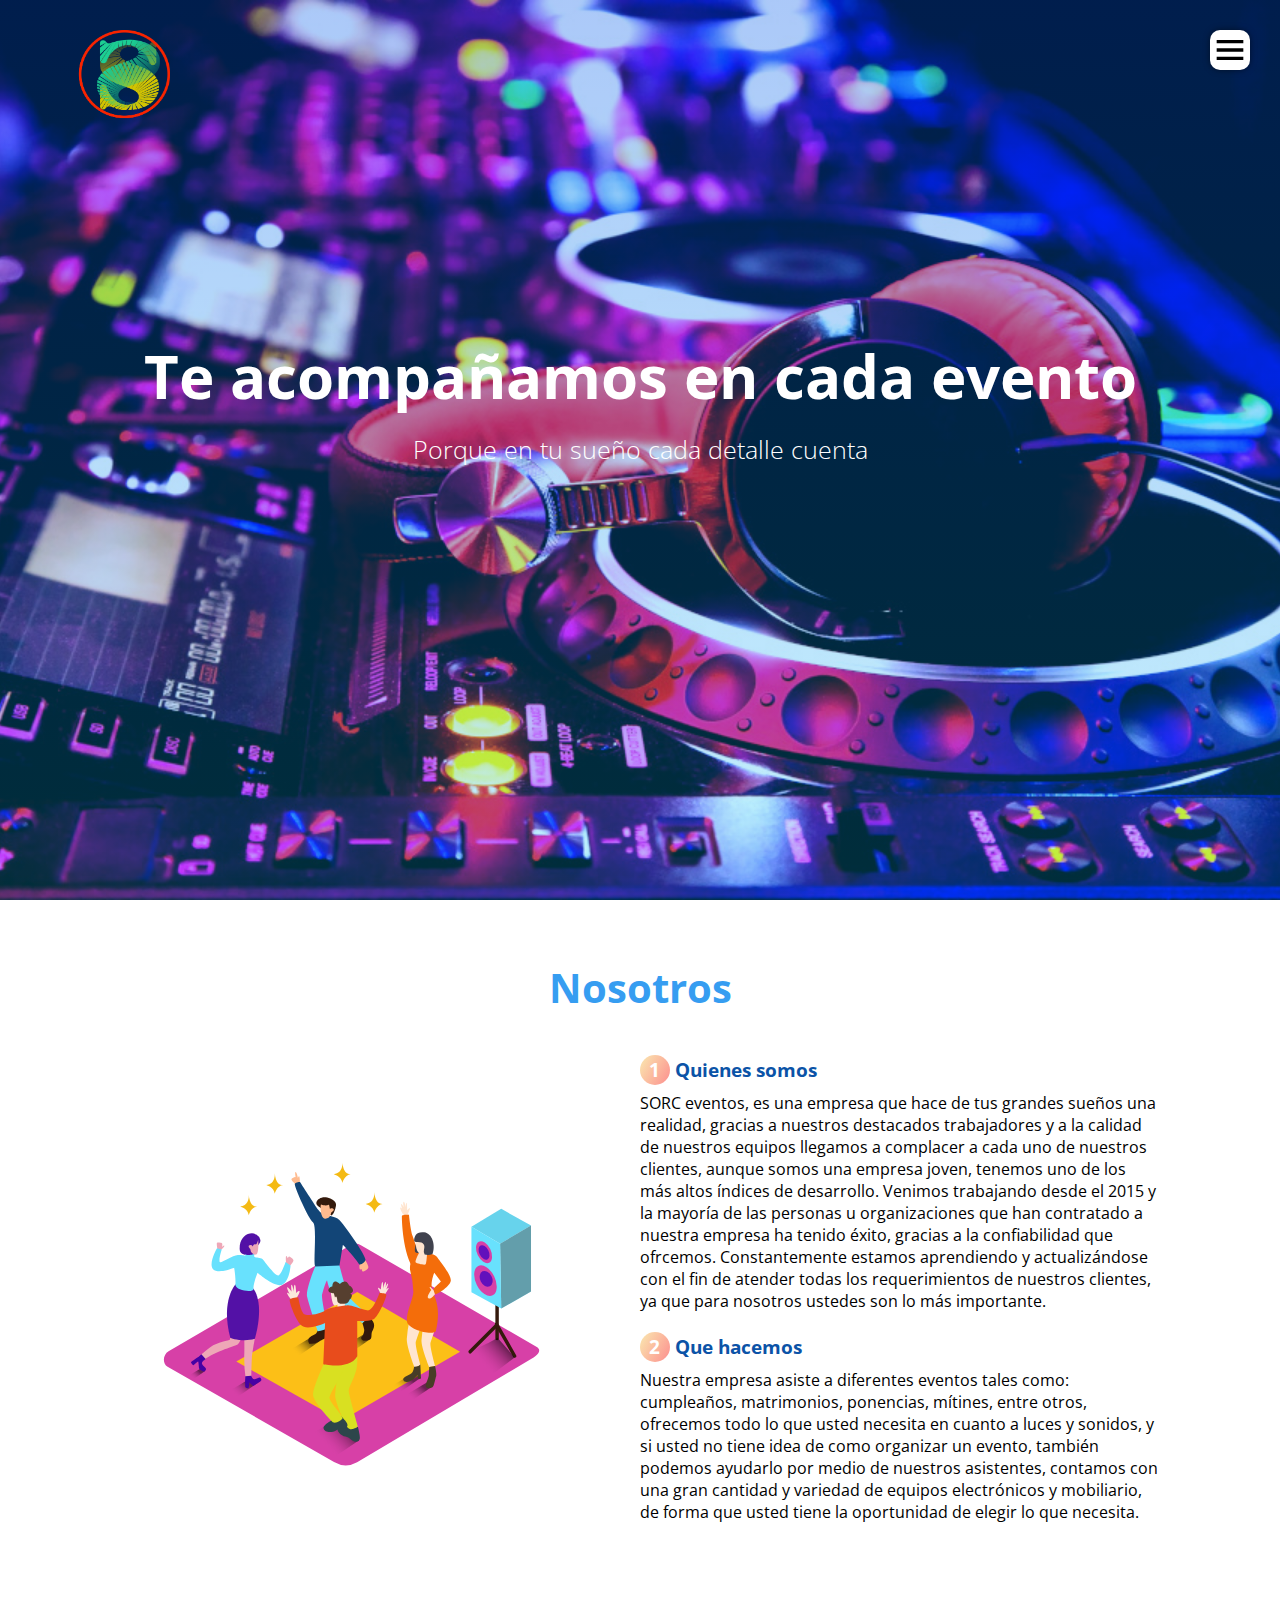
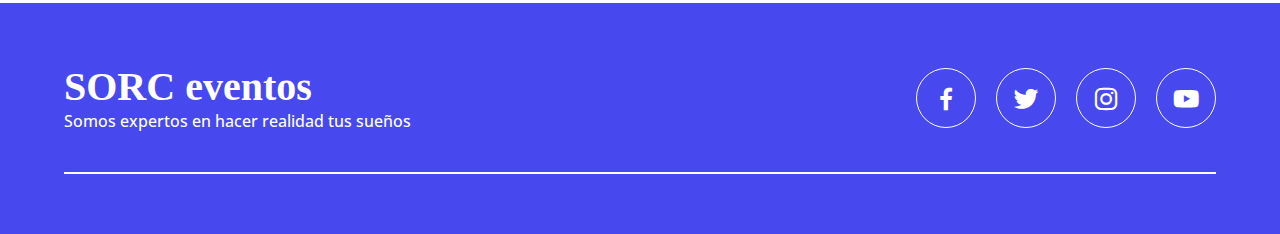
<file: index.html>
<!DOCTYPE html>
<html lang="es">
<head>
  <meta charset="UTF-8">
  <meta name="viewport" content="width=device-width, initial-scale=1.0">
  <title>SORC</title>
  <link rel="stylesheet" type="text/css" href="css/stylesheet.css"/>
  <link href='https://cdn.jsdelivr.net/npm/boxicons@2.0.5/css/boxicons.min.css' rel='stylesheet'>
  <link href="https://fonts.googleapis.com/css2?family=Open+Sans:wght@300;400;700&display=swap" rel="stylesheet">
</head>
<body>
    <header class="header" id="inicio">
        <img src="logo.png" alt="" class="logo">
        <img src="img/menu.svg" alt="" class="rayas">
        <nav class="menu">
            <a href="index.html" class="m">INICIO</a>
            <a href="alquiler.html #expertos" class="m">ALQUILER</a>
            <a href="servicios.html #servicios" class="m">SERVICIOS</a>
            <a href="galería.html #galeria" class="m">GALERÍA</a>
            <a href="contacto.html #contacto" class="m">CONTACTO</a>
        </nav>
        <div class="contenedor head">
            <h1 class="titulo">Te acompañamos en cada evento</h1>
            <p class="copy">Porque en tu sueño cada detalle cuenta</p>
        </div>
    </header>
    <main>
        <section class="contenedor" id="nosotros">
            <h2 class="subtitulo">Nosotros</h2>
            <div class="contenedor_servicio">
                <img src="img/party.svg" alt="party">
                <div class="checklist_servicio ">
                    <div class="service">
                        <h3 class="n_service"><span class="number">1</span>Quienes somos</h3>
                        <p>SORC eventos, es una empresa que hace de tus grandes sueños una realidad, gracias a nuestros destacados trabajadores y a la calidad de nuestros equipos llegamos a complacer a cada uno de nuestros clientes, aunque somos una empresa joven, tenemos uno de los más altos índices de desarrollo. Venimos trabajando desde el 2015 y la mayoría de las personas u organizaciones que han contratado a nuestra empresa ha tenido éxito, gracias a la confiabilidad que ofrcemos. Constantemente estamos aprendiendo y actualizándose con el fin de atender todas los requerimientos de nuestros clientes, ya que para nosotros ustedes son lo más importante.</p>
                    </div>
                    <div class="service">
                        <h3 class="n_service"><span class="number">2</span>Que hacemos</h3>
                        <p>Nuestra empresa asiste a diferentes eventos tales como: cumpleaños, matrimonios, ponencias, mítines, entre otros, ofrecemos todo lo que usted necesita en cuanto a luces y sonidos, y si usted no tiene idea de como organizar un evento, también podemos ayudarlo por medio de nuestros asistentes, contamos con una gran cantidad y variedad de equipos electrónicos y mobiliario, de forma que usted tiene la oportunidad de elegir lo que necesita.</p>
                    </div>
                </div> 
            </div>
        </section>
    </main>
    <footer id="contacto">
        <div class="contenedor footer_content">
            <div class="contact_us">
                <h2 class="brand">SORC eventos</h2>
                <p>Somos expertos en hacer realidad tus sueños</p>
            </div>
            <div class="social_media">
                <a href="https://www.facebook.com/###.###.000/" target="_blank" class="social_media_icon">
                    <i class='bx bxl-facebook'></i>
                </a>
                <a href="https://twitter.com/###.###.000" target="_blank"  class="social_media_icon">
                    <i class='bx bxl-twitter' ></i>
                </a>
                <a href="https://www.instagram.com/###.###.000/" target="_blank"  class="social_media_icon">
                    <i class='bx bxl-instagram'></i>
                </a>
                <a href="https://www.youtube.com/###.###.000r" target="_blank" class="social_media_icon">
                    <i class='bx bxl-youtube' ></i>
                </a>
            </div>
        </div>
        <div class="line"></div>
    </footer>
    <script src="js/menu.js"></script>
    <script src="js/lightbox.js"></script>
</body>
</html>
</file>
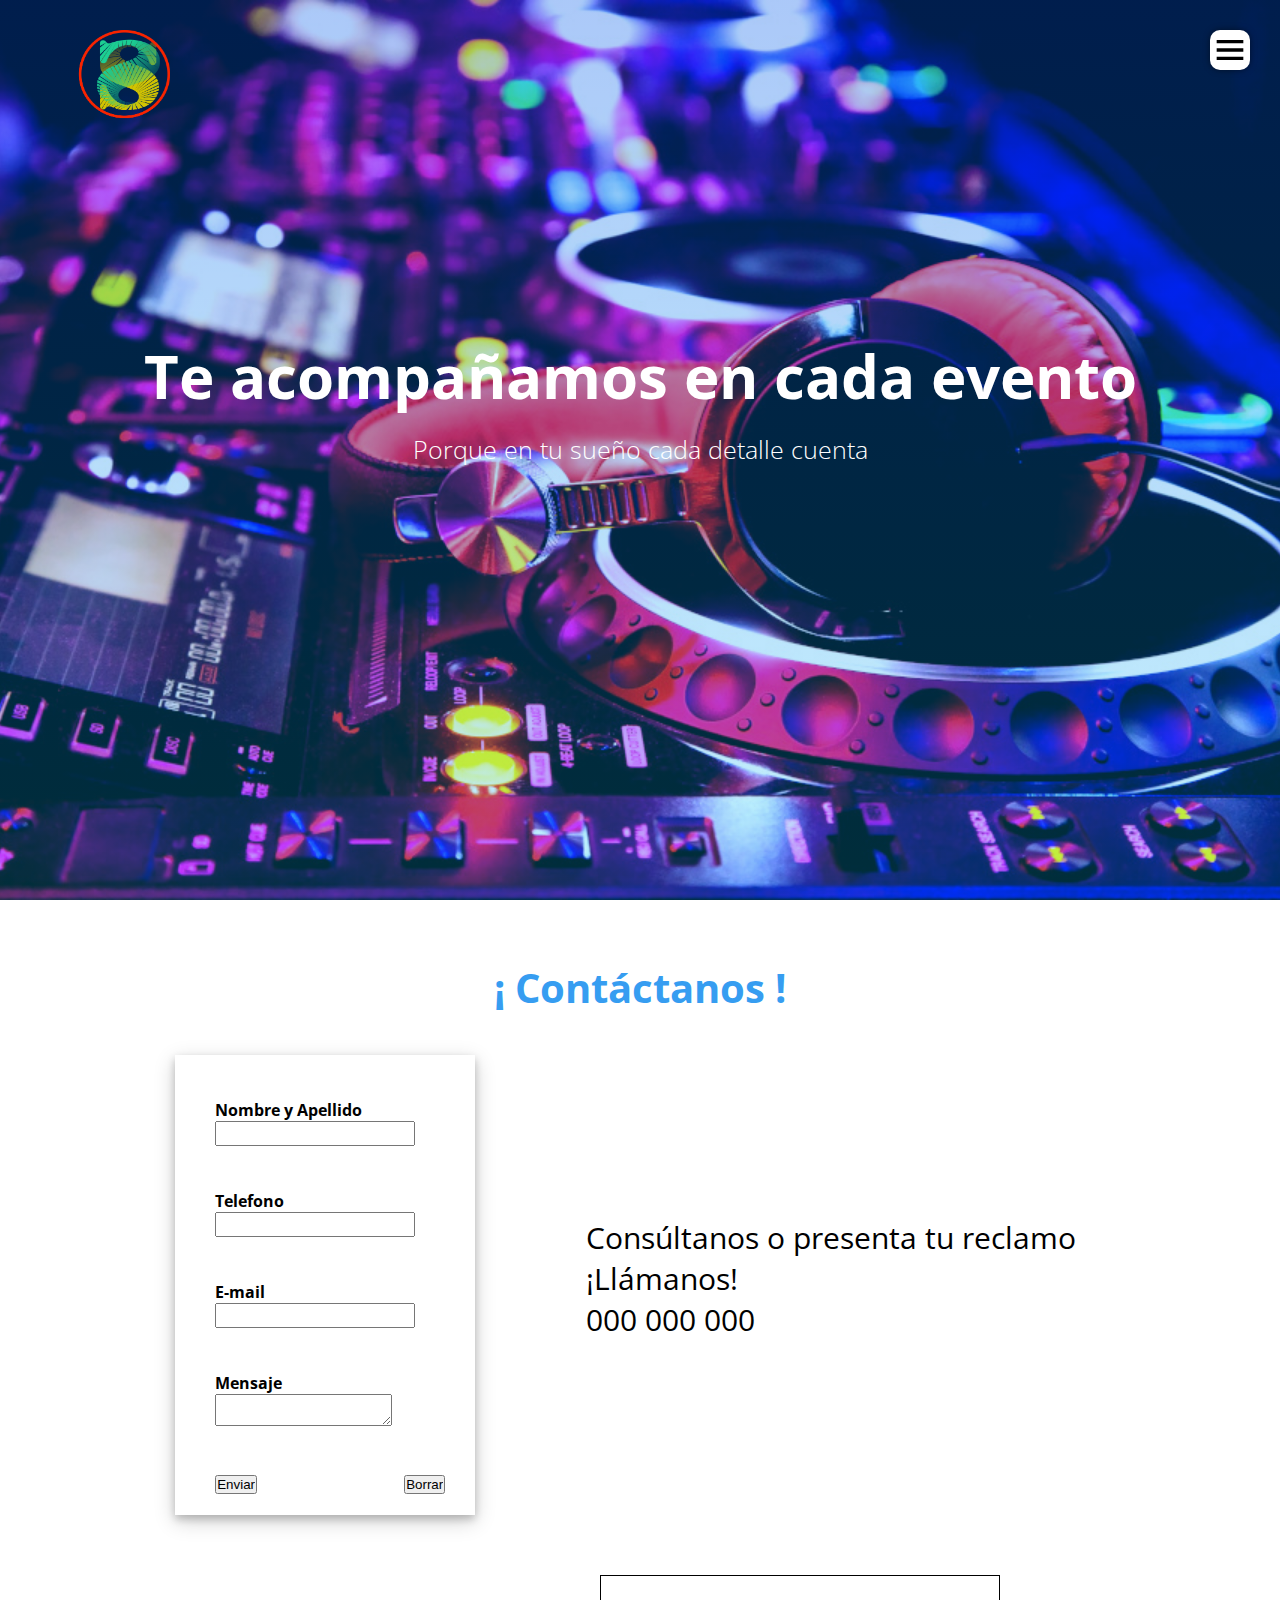
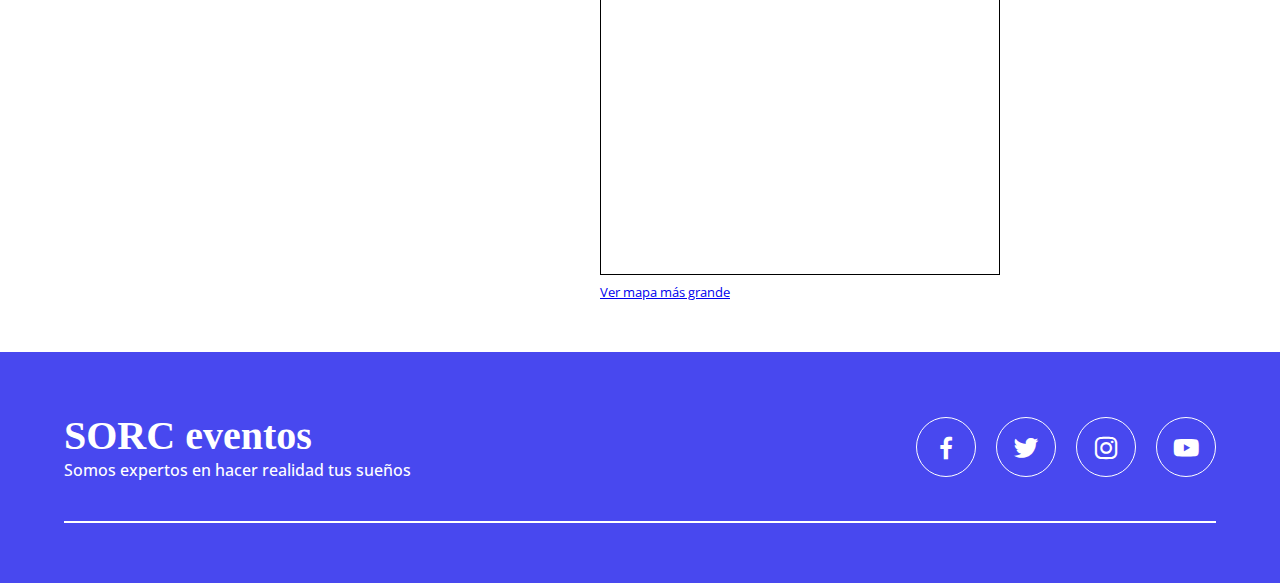
<file: contacto.html>
<!DOCTYPE html>
<html lang="es">
<head>
  <meta charset="UTF-8">
  <meta name="viewport" content="width=device-width, initial-scale=1.0">
  <title>SORC | Contacto</title>
  <link rel="stylesheet" type="text/css" href="css/stylesheet.css"/>
  <link href='https://cdn.jsdelivr.net/npm/boxicons@2.0.5/css/boxicons.min.css' rel='stylesheet'>
  <link href="https://fonts.googleapis.com/css2?family=Open+Sans:wght@300;400;700&display=swap" rel="stylesheet">
</head>
<body>
    <header class="header" id="inicio">
        <img src="logo.png" alt="" class="logo">
        <img src="img/menu.svg" alt="" class="rayas">
        <nav class="menu">
            <a href="index.html" class="m">INICIO</a>
            <a href="alquiler.html #expertos" class="m">ALQUILER</a>
            <a href="servicios.html #servicios" class="m">SERVICIOS</a>
            <a href="galería.html #galeria" class="m">GALERÍA</a>
            <a href="contacto.html #contacto" class="m">CONTACTO</a>
        </nav>
        <div class="contenedor head">
            <h1 class="titulo">Te acompañamos en cada evento</h1>
            <p class="copy">Porque en tu sueño cada detalle cuenta</p>
        </div>
    </header>
    <main>
        <section class="contenedor" id="contacto">
            <h2 class="subtitulo">¡ Contáctanos !</h2>
            <div class="contenedor_servicio">
                <form action="https://formspree.io/mgepvwaa" target="_blank" method="post">
                    <input type="hidden" name="_next" value="gracias1.html" />
                    <div class="formu">
                        <ul clas>
                            <br></br>
                            <li class="h">Nombre y Apellido</li>
                            <li class="h"><input id="nombre" class="box" type="text" name="nombre" style="width: 200px; height: 25px"/></li>
                            <br></br>
                            <li class="h">Telefono</li>
                            <li class="h"><input id="telefono" class="box" type="text" name="telefono" maxlength="9" style="width: 200px; height: 25px"/></li>
                            <br></br>
                            <li class="h">E-mail</li>
                            <li class="h"><input id="email" class="box" type="email" name="mail" style="width: 200px; height: 25px"/></li>
                            <br></br>
                            <li class="h">Mensaje</li>
                            <li class="h"><textarea id="mensaje" class="box" name="mensaje"></textarea></li> 
                            <br></br>
                            <div class="botones">
                                <li class="h"><input class="button" type="submit" style="float: left" value="Enviar" name="Enviar"/>
                                <input class="button" style="float: right" type="reset" value="Borrar"/>
                                </li>
                            </div>
                        </ul>
                    </div>
                </form>
                <div class="checklist_servicio ">
                    <div id="texta" class="service">
                        <h3 class="n_service"></span></h3>
                        <p>Consúltanos o presenta tu reclamo</p>
                        <p>¡Llámanos!</p>
                        <p>000 000 000</p> 
                    </div>
                </div> 
            </div>
        </section>
        <section>
            <iframe class="map" frameborder="0" scrolling="no" marginheight="0" marginwidth="0" src="https://www.openstreetmap.org/export/embed.html?bbox=-78.23952466249466%2C-5.89584260662704%2C-78.23590368032457%2C-5.893884275858799&amp;layer=mapnik&amp;marker=-5.89486344210679%2C-78.2377141714096" style="border: 1px solid black"></iframe><br/><small><a href="https://www.openstreetmap.org/?mlat=-5.89486&amp;mlon=-78.23771#map=19/-5.89486/-78.23771&amp;layers=N" target="_blank" class="vermap">Ver mapa más grande</a></small>
        </section>
    </main>
    <footer class="cont" id="contacto">
        <div class="contenedor footer_content">
            <div class="contact_us">
                <h2 class="brand">SORC eventos</h2>
                <p>Somos expertos en hacer realidad tus sueños</p>
            </div>
            <div class="social_media">
                <a href="https://www.facebook.com/###.###.000/" target="_blank" class="social_media_icon">
                    <i class='bx bxl-facebook'></i>
                </a>
                <a href="https://twitter.com/###.###.000" target="_blank"  class="social_media_icon">
                    <i class='bx bxl-twitter' ></i>
                </a>
                <a href="https://www.instagram.com/###.###.000/" target="_blank"  class="social_media_icon">
                    <i class='bx bxl-instagram'></i>
                </a>
                <a href="https://www.youtube.com/###.###.000r" target="_blank" class="social_media_icon">
                    <i class='bx bxl-youtube' ></i>
                </a>
            </div>
        </div>
        <div class="line"></div>
    </footer>
    <script src="js/menu.js"></script>
    <script src="js/lightbox.js"></script>
</body>
</html>
</file>
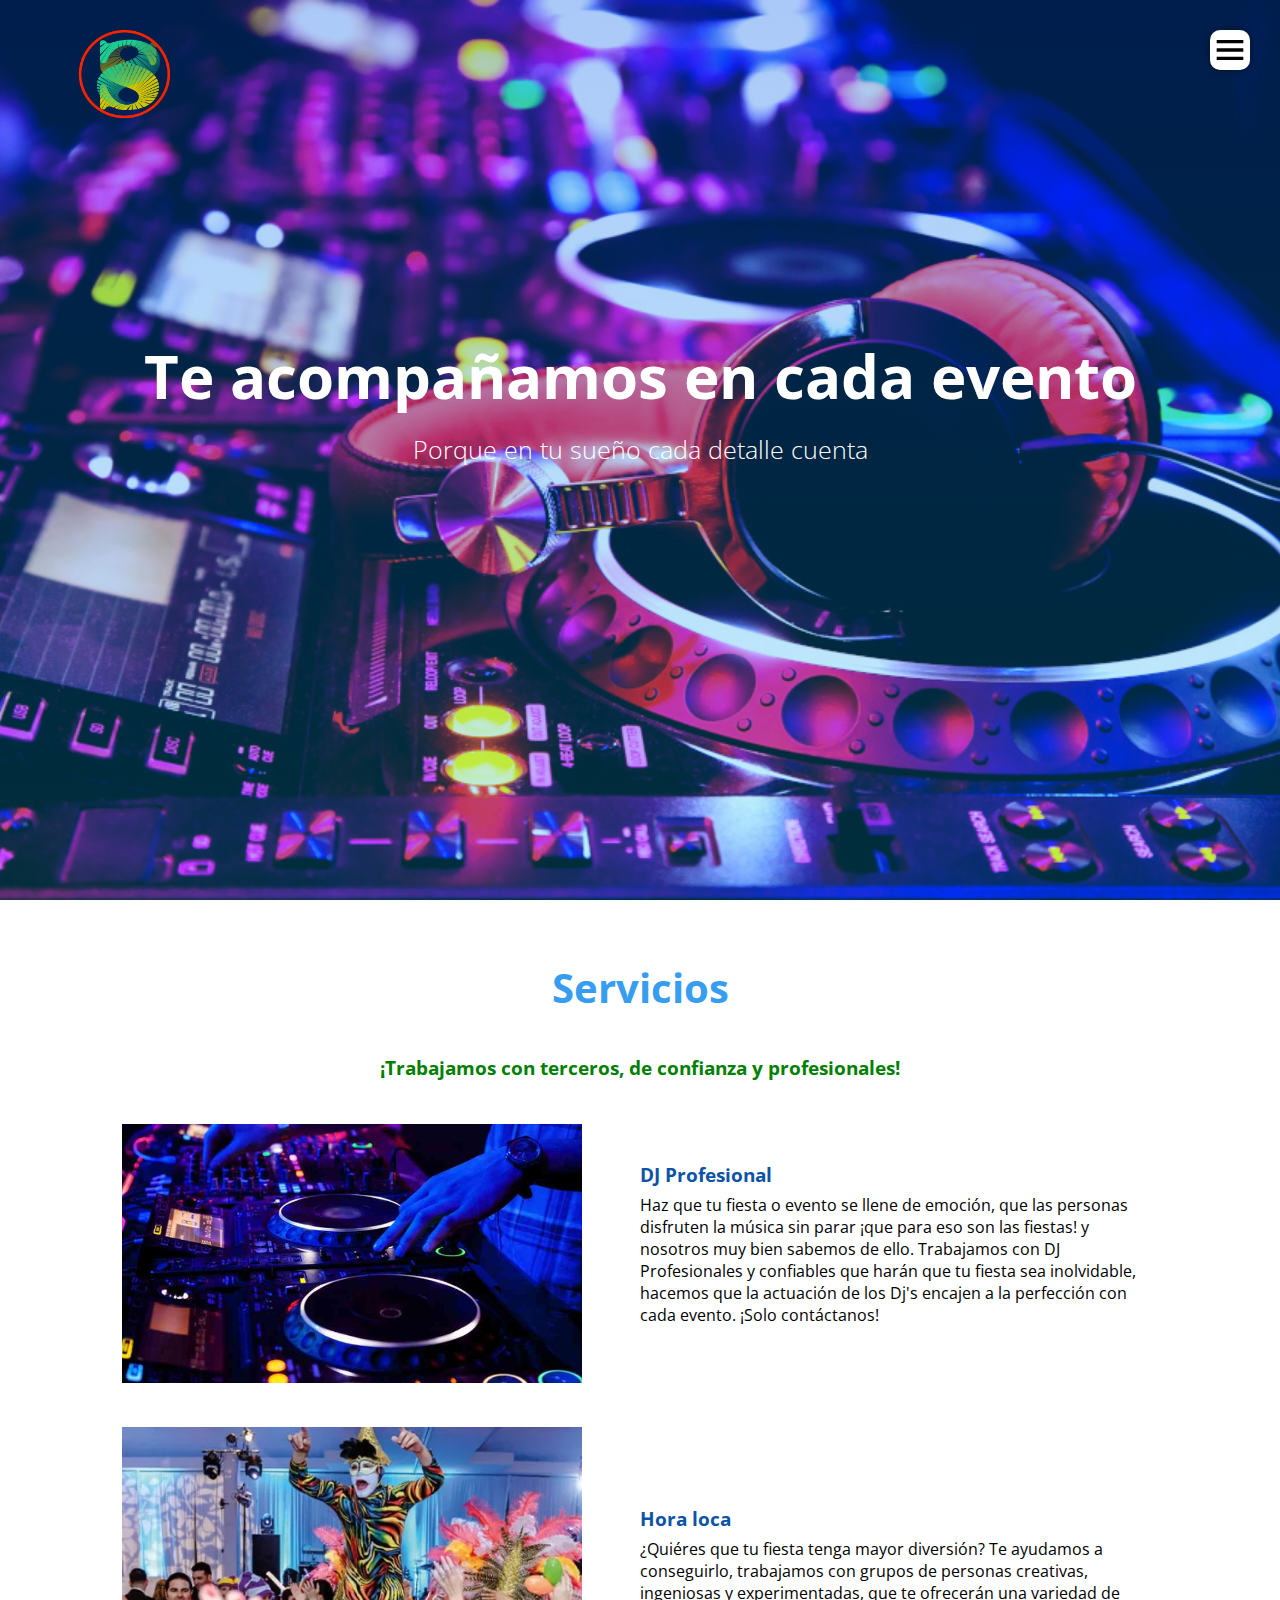
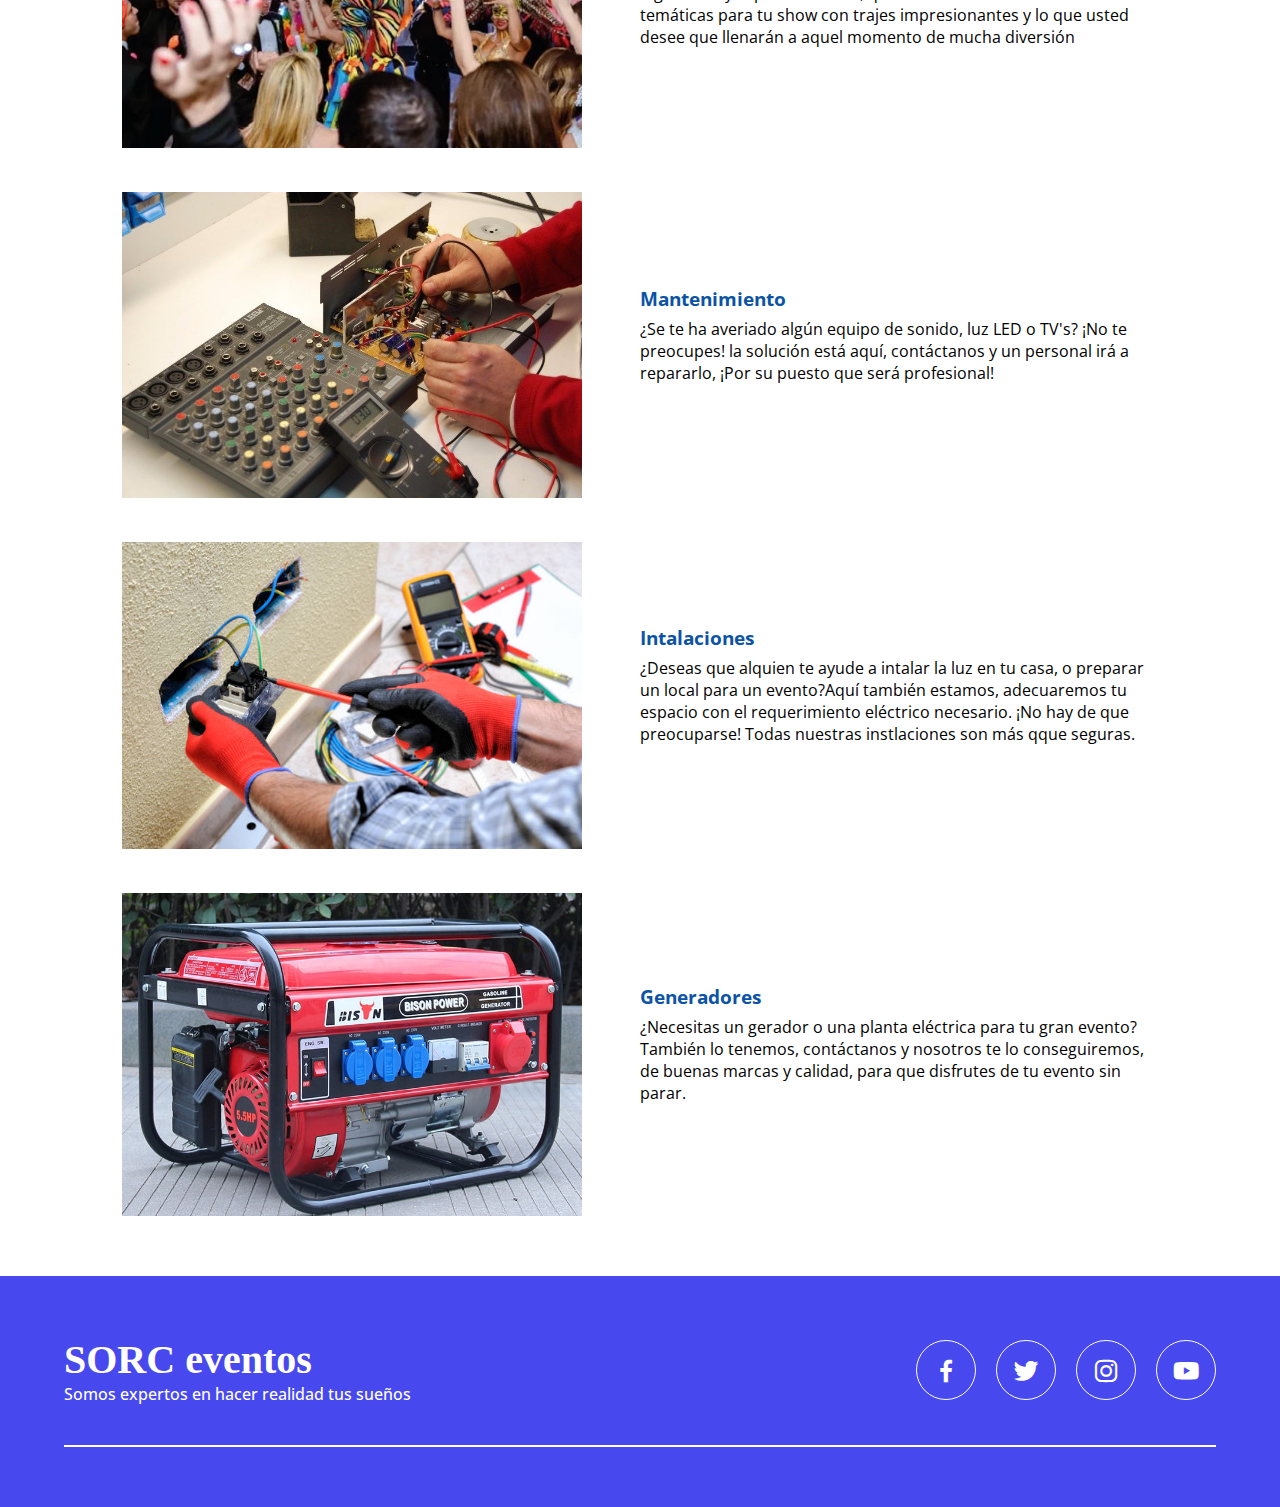
<file: servicios.html>
<!DOCTYPE html>
<html lang="es">
<head>
    <meta charset="UTF-8">
    <meta name="viewport" content="width=device-width, initial-scale=1.0">
    <title>SORC | Eventos</title>
    <link rel="stylesheet" type="text/css" href="css/stylesheet.css"/>
    <link href='https://cdn.jsdelivr.net/npm/boxicons@2.0.5/css/boxicons.min.css' rel='stylesheet'>
    <link href="https://fonts.googleapis.com/css2?family=Open+Sans:wght@300;400;700&display=swap" rel="stylesheet">
</head>
<body>
    <header class="header" id="inicio">
        <img src="logo.png" alt="" class="logo">
        <img src="img/menu.svg" alt="" class="rayas">
        <nav class="menu">
            <a href="index.html" class="m">INICIO</a>
            <a href="alquiler.html #expertos" class="m">ALQUILER</a>
            <a href="servicios.html #servicios" class="m">SERVICIOS</a>
            <a href="galería.html #galeria" class="m">GALERÍA</a>
            <a href="contacto.html #contacto" class="m">CONTACTO</a>
        </nav>
        <div class="contenedor head">
            <h1 class="titulo">Te acompañamos en cada evento</h1>
            <p class="copy">Porque en tu sueño cada detalle cuenta</p>
        </div>
    </header>   
    <main>
        <section class="contenedor" id="servicios">
            <h2 class="subtitulo">Servicios</h2>
            <h3 class="work">¡Trabajamos con terceros, de confianza y profesionales!</h3>
            <br></br>
            <div class="contenedor_servicio">
                <img src="img/djs.jpg" alt="party">
                <div class="checklist_servicio ">
                    <div class="service">
                        <h3 class="n_service">DJ Profesional</h3>
                        <p>Haz que tu fiesta o evento se llene de emoción, que las personas disfruten la música sin parar ¡que para eso son las fiestas! y nosotros muy bien sabemos de ello. Trabajamos con DJ Profesionales y confiables que harán que tu fiesta sea inolvidable, hacemos que la actuación de los Dj's encajen a la perfección con cada evento. ¡Solo contáctanos!</p>
                    </div>
                </div> 
            </div>
            <br></br>
            <div class="contenedor_servicio">
                <img src="img/hl.jpg" alt="party">
                <div class="checklist_servicio ">
                    <div class="service">
                        <h3 class="n_service">Hora loca</h3>
                        <p>¿Quiéres que tu fiesta tenga mayor diversión? Te ayudamos a conseguirlo, trabajamos con grupos de personas creativas, ingeniosas y experimentadas, que te ofrecerán una variedad de temáticas para tu show con trajes impresionantes y lo que usted desee que llenarán a aquel momento de mucha diversión</p>
                    </div>
                </div> 
            </div>
            <br></br>
            <div class="contenedor_servicio">
                <img src="img/repa.jpg" alt="party">
                <div class="checklist_servicio ">
                    <div class="service">
                        <h3 class="n_service">Mantenimiento</h3>
                        <p>¿Se te ha averiado algún equipo de sonido, luz LED o TV's? ¡No te preocupes! la solución está aquí, contáctanos y un personal irá a repararlo, ¡Por su puesto que será profesional!</p>
                    </div>
                </div> 
            </div>
            <br></br>
            <div class="contenedor_servicio">
                <img src="img/man.jpg" alt="party">
                <div class="checklist_servicio ">
                    <div class="service">
                        <h3 class="n_service">Intalaciones</h3>
                        <p>¿Deseas que alquien te ayude a intalar la luz en tu casa, o preparar un local para un evento?Aquí también estamos, adecuaremos tu espacio con el requerimiento eléctrico necesario. ¡No hay de que preocuparse! Todas nuestras instlaciones son más qque seguras.</p>
                    </div>
                </div> 
            </div>
            <br></br>
            <div class="contenedor_servicio">
                <img src="img/gene.jpg" alt="party">
                <div class="checklist_servicio ">
                    <div class="service">
                        <h3 class="n_service">Generadores</h3>
                        <p>¿Necesitas un gerador o una planta eléctrica para tu gran evento? También lo tenemos, contáctanos y nosotros te lo conseguiremos, de buenas marcas y calidad, para que disfrutes de tu evento sin parar.</p>
                    </div>
                </div> 
            </div>
        </section>
    </main>
    <footer id="contacto">
        <div class="contenedor footer_content">
            <div class="contact_us">
                <h2 class="brand">SORC eventos</h2>
                <p>Somos expertos en hacer realidad tus sueños</p>
            </div>
            <div class="social_media">
                <a href="https://www.facebook.com/###.###.000/" target="_blank" class="social_media_icon">
                    <i class='bx bxl-facebook'></i>
                </a>
                <a href="https://twitter.com/###.###.000" target="_blank"  class="social_media_icon">
                    <i class='bx bxl-twitter' ></i>
                </a>
                <a href="https://www.instagram.com/###.###.000/" target="_blank"  class="social_media_icon">
                    <i class='bx bxl-instagram'></i>
                </a>
                <a href="https://www.youtube.com/###.###.000r" target="_blank" class="social_media_icon">
                    <i class='bx bxl-youtube' ></i>
                </a>
            </div>
        </div>
        <div class="line"></div>
    </footer> 
    <script src="js/menu.js"></script>
    <script src="js/lightbox.js"></script>
</body>
</html>
</file>
<file: css/stylesheet.css>
*{
    margin: 0;
    padding: 0;
    box-sizing: border-box;
}

.work {
    text-align: center;
    color: green;
}
.ce {
    font-weight: bold;
}

.box3 {
    width: 150px;
}

.box4 {
    width: 100px;
}

.cont {
    margin-top: 50px;
}

.map {
    margin-left: 600px;
    width: 400px;
    height: 300px;
}

.vermap {
    margin-top: 20px;
    margin-left: 600px;
}

.form {
	width: 580px;
	height: 980px;
	box-shadow: 0 4px 8px 0 rgba(0, 0, 0, 0.2), 0 6px 20px 0 rgba(0, 0, 0, 0.19);
}

.formu {
    width: 300px;
    height: 460px;
    margin-left: auto;
	margin-right: auto; 
    box-shadow: 0 4px 8px 0 rgba(0, 0, 0, 0.2), 0 6px 20px 0 rgba(0, 0, 0, 0.19);
}

.f {
    margin-left: 40px;
    margin-right: 40px;
    font-weight: bold;
    list-style: none;
}

.h {
    list-style: none;
    font-weight: bold;
    margin-left: 40px;
    margin-right: 30px;
}

.j {
    list-style: none;
    font-weight: bold;
}

.sonido {
    color: red;
}

.lye {
    color: green;
}

.iyv {
    color: blue;
}

.contenedor #s {
    text-decoration: none;
    font-weight: bold;
}

.cont_expert {
    list-style: none;
}

.cont_expert ul {
    list-style: none;
}
.contenedor .cont_expert #desple a {
    text-decoration: none;
}

.contenedor #desple {
    display: none;
}

.contenedor .cont_expert #s:hover {
    color: green;
}
.contenedor .cont_expert #desple a:hover {
    color: red;
}

.contenedor .cont_expert:hover #desple {
    display: block;
}

:root {
    scroll-behavior: smooth;
}

.m {
    text-decoration: none;
    color: rgb(126, 35, 19);
    font-weight: bold;
}

body {
    font-family: 'Open Sans', sans-serif;
}

.contenedor {
    width: 90%;
    max-width: 1200px;
    overflow: hidden;
    margin: auto;
    padding: 60px 0;    
}

header {
    height: 100vh;
    background-image: linear-gradient(to top, hsla(193, 100%, 49%, 0.233) 0%, hsla(217, 100%, 46%, 0.329) 100%), url(../mainphoto.jpg);
    background-repeat: no-repeat;
    background-size: cover;
    background-attachment: fixed;
    background-position: center;
}

.logo {
    margin-top: 30px;
    margin-left: -30px;
    width: 200px;
    height: 200px;
}

.head {
    margin-top: 100px;
    text-align: center;
    padding: 0;
    height: 100%;
    /* display: flex; */
    justify-content: center;
    align-items: center;
    flex-direction: column;
    color: #fff;
}

.rayas {
    position: fixed;
    top: 30px;
    right: 30px;
    background: #fff;
    width: 40px;
    height: 40px;
    cursor: pointer;
    border-radius: 10px;
    box-shadow: 0 0 6px rgba(0, 0, 0, .5);
}

.menu {
    position: fixed;
    top: 0;
    right: 0;
    width: 30vw;
    height: 100%;
    background-image: linear-gradient(-225deg, rgb(67, 115, 248) 0%, hsl(198, 100%, 92%) 100%);
    display: flex;
    flex-direction: column;
    justify-content: space-evenly;
    align-items: center;
    transition: tranform .3s ease-in-out;
    transform: translate(110%);
    box-shadow: 0 0 6px rgba(0, 0, 0, .5);
}

.spread {
    transform: translate(0);
}


.titulo {
    font-size: 60px;
    margin-bottom: 15px;
}

.copy {
    font-weight: 300;
    font-size: 25px;
}

.subtitulo {
    text-align: center;
    color: rgb(54, 157, 241);
    margin-bottom: 40px;
    font-size: 40px;
}

.subtitulo_a {
    text-align: center;
    color: lawngreen;
    margin-bottom: 40px;
    font-size: 30px;
}

.contenedor_servicio {
    display: flex;
    justify-content: space-evenly;
    align-items: center;
    flex-wrap: wrap;
}

.contenedor_servicio img {
    width: 40%;
}

.checklist_servicio {
    width: 45%;
}

.service {
    margin-bottom: 20px;
}

.n_service {
    margin-bottom: 7px;
    color: rgb(11, 83, 167);
}

#texta {
    font-size: 30px;
}

.number {
    display: inline-block;
    background-image: linear-gradient(120deg, #fae9b0 0%, #fc8e8e 100%);
    width: 30px;
    height: 30px;
    color: #fff;
    text-align: center;
    border-radius: 50%;
    font-weight: 700;
    line-height: 30px;
    margin-right: 5px;
}

.gallery {
    background: #f2f2f2;
}

.contenedor_galería {
    display: flex;
    justify-content: space-evenly;
    flex-wrap: wrap;
}

.img_galería {  
    object-fit: cover;
    width: 30%;
    display: block;
    margin-bottom: 15px;
    box-shadow: 0 0 6px rgba(0, 0, 0, .5);
    cursor: pointer;
}

.imagen_light {
    position: fixed;
    background: rgba(0, 0, 0, .6);
    width: 100%;
    height: 100%;
    top: 0;
    left: 0;
    display: flex;
    justify-content: center;
    align-items: center;
    transform: translate(100%);
    transition: transform .2s ease-in-out;
}

.show {
    transform: translate(0);
}

.agregar_imagen {
    object-fit: cover;
    width: 60%;
    border-radius: 10px;
    transform: scale(0);
    transition: transform .3s .2s;
}

.showImage {
    transform: scale(1); 
}

.close {
    position: absolute;
    top: 15px;
    right: 15px;
    width: 40px;
    cursor: pointer;
}

.expert {
    display: flex;
    justify-content: space-evenly;
    align-items: center;
    flex-wrap: wrap;
}

.cont_expert {
    width: 30%;
    text-align: center;
    margin-top: 20px;   
}
.cont_expert img {
    width: 50%;
    display: block;
    margin:0 auto;
}

.n_expert {
    display: inline-block;
    margin-top: 20px;
    width: 100%;
    font-weight: 400;
    text-decoration: none;
}

/* Footer */

footer {
    background: rgba(29, 29, 235, 0.808);
    padding-bottom: 0.1px;
}

.footer_content {
    display: flex;
    justify-content: space-between;
    align-items: center;
    flex-wrap: wrap;
    padding-top: 60px;
    padding-bottom: 40px;
}

.contact_us {
    width: 40%;
    color: #fff;
}

.brand {
    font-weight: 500;
    font-size: 40px;
    font-weight: bold;
    font-family: serif;
}

.brand+p {
    font-weight: 500;
}

.social_media {
    width: 50%;
    display: flex;
    justify-content: flex-end;
}

.social_media_icon {
    display: inline-block;
    margin-left: 20px;
    width: 60px;
    height: 60px;
    border: 1px solid #fff;
    border-radius: 50%;
    text-align: center;
    color: #fff;
}

.social_media_icon:hover {
    background: #fff;
    color: #344ec2;
}
.social_media_icon i {
    font-size: 30px;
    line-height: 60px;
}

.line {
    width: 90%;
    max-width: 1200px;
    margin: 0 auto;
    height: 2px;
    background: #fff;
    margin-bottom: 60px;
}

@media screen and (max-width:1200px){
    .map {
        margin-left: 300px;
        width: 400px;
    }
    
    .vermap {
        margin-top: 20px;
        margin-left: 300px;
    }   

}


@media screen and (max-width:800px){
    .menu {
        width: 50vw;
    }

    .cont {
        margin-top: 50px;
    }

    .box3 {
        width: 100px;
    }
    
    .box4 {
        width: 80px;
    }
    
    .form {
        width: 430px;
        height: 960px;
        margin-bottom: 30px;
        box-shadow: 0 4px 8px 0 rgba(0, 0, 0, 0.2), 0 6px 20px 0 rgba(0, 0, 0, 0.19);
    }

    .f {
        margin-left: 10px;
        margin-right: 10px;
        font-weight: bold;
        list-style: none;
    }
    
    .map {
        margin-left: 230px;
        width: 400px;
    }
    
    .vermap {
        margin-top: 20px;
        margin-left: 230px;
    }    

    .formu {
        width: 300px;
        height: 470px;
        margin-left: auto;
        margin-right: auto; 
        box-shadow: 0 4px 8px 0 rgba(0, 0, 0, 0.2), 0 6px 20px 0 rgba(0, 0, 0, 0.19);
    }

    .formu ul {
        margin-left: 10px;
        margin-right: 10px;
    }

    .logo {
        margin-top: 15px;
        margin-left: -50px;
        width: 150px;
        height: 150px;
    }

    .titulo {
        font-size: 40px;
    }

    .contenedor_servicio img {
        width: 80%;
        margin-bottom: 40px;
    }
    .checklist_servicio {
        width: 80%;
    }

    .service {
        margin-bottom: 30px;
    }

    .agregar_imagen {
        width: 80%;
    }

    .img_galería {
        width: 45%;
    }

    .cont_expert {
        width: 80%;
    }

    .footer_content {
        justify-content: center;
    }

    .social_media {
        width: 80%;
        justify-content: space-evenly;
    }

    .social_media_icon {
        margin-left: 0;
    }

    .social_media i {
        margin-left: 0;
    }

    .contact_us {
        text-align: center;
        width: 80%;
        margin-bottom: 40px;
    }

    #texta {
        font-size: 20px;
    }
}

@media screen and (max-width:720px){
    .map {
        margin-left: 160px;
        width: 300px;
    }
    
    .vermap {
        margin-top: 20px;
        margin-left: 160px;
    }   

}

@media screen and (max-width: 500px) {
    .menu {
        width: 65vw;
    }

    .map {
        margin-left: 80px;
        width: 280px;
    }
    
    .vermap {
        margin-top: 10px;
        margin-left: 80px;
    }  

    .logo {
        margin-top: 15px;
        margin-left: -50px;
        width: 120px;
        height: 120px;
    }

    .rayas {
        top: 20px;
        right: 20px;
    }

    .titulo {
        font-size: 30px;
    }

    .subtitulo {
        font-size: 30px;
    }

    .subtitulo_a {
        font-size: 20px;
    }

    .agregar_imagen {
        width: 95%  ;
    }

    .img_galería {
        width: 95%;
    }

    .social_media {
        width: 100%;
    }

    .contact_us {
        width: 90%;
    }

    .formu {
        width: 300px;
        height: 460px;
        box-shadow: 0 4px 8px 0 rgba(0, 0, 0, 0.2), 0 6px 20px 0 rgba(0, 0, 0, 0.19);
        margin-bottom: 20px;
    }

    .formu ul {
        margin-left: 10px;
        margin-right: 10px;
    }

    #texta {
        font-size: 17px;
    }

    .box3 {
        width: 30px;
    }
    
    .box4 {
        width: 50px;
    }
    
    .form {
        width: 260px;
        height: 730px;
        margin-bottom: 30px;
        box-shadow: 0 4px 8px 0 rgba(0, 0, 0, 0.2), 0 6px 20px 0 rgba(0, 0, 0, 0.19);
    }

    .f {
        font-weight: bold;
        list-style: none;
        font-size: 8px;
        margin-right: 10px;
    }
    
    .sonido {
        font-size: 8px;
    }

    .lye {
        font-size: 8px;
    }

    .iyv {
        font-size: 8px;
    }

}

@media screen and (max-width:380px){
    .map {
        margin-left: 50px;
        width: 280px;
    }
    
    .vermap {
        margin-top: 20px;
        margin-left: 50px;
    }   

}

@media screen and (max-width:340px){
    .map {
        margin-left: 10px;
        width: 280px;
    }
    
    .vermap {
        margin-top: 10px;
        margin-left: 50px;
    }   

    .formu {
        width: 250px;
        height: 460px;
        box-shadow: 0 4px 8px 0 rgba(0, 0, 0, 0.2), 0 6px 20px 0 rgba(0, 0, 0, 0.19);
        margin-bottom: 20px;
    }

    .formu ul {
        margin-right: 5px;
    }

    .h {
        margin-left: 15px;
        margin-right: 5px;
    }

}
</file>
